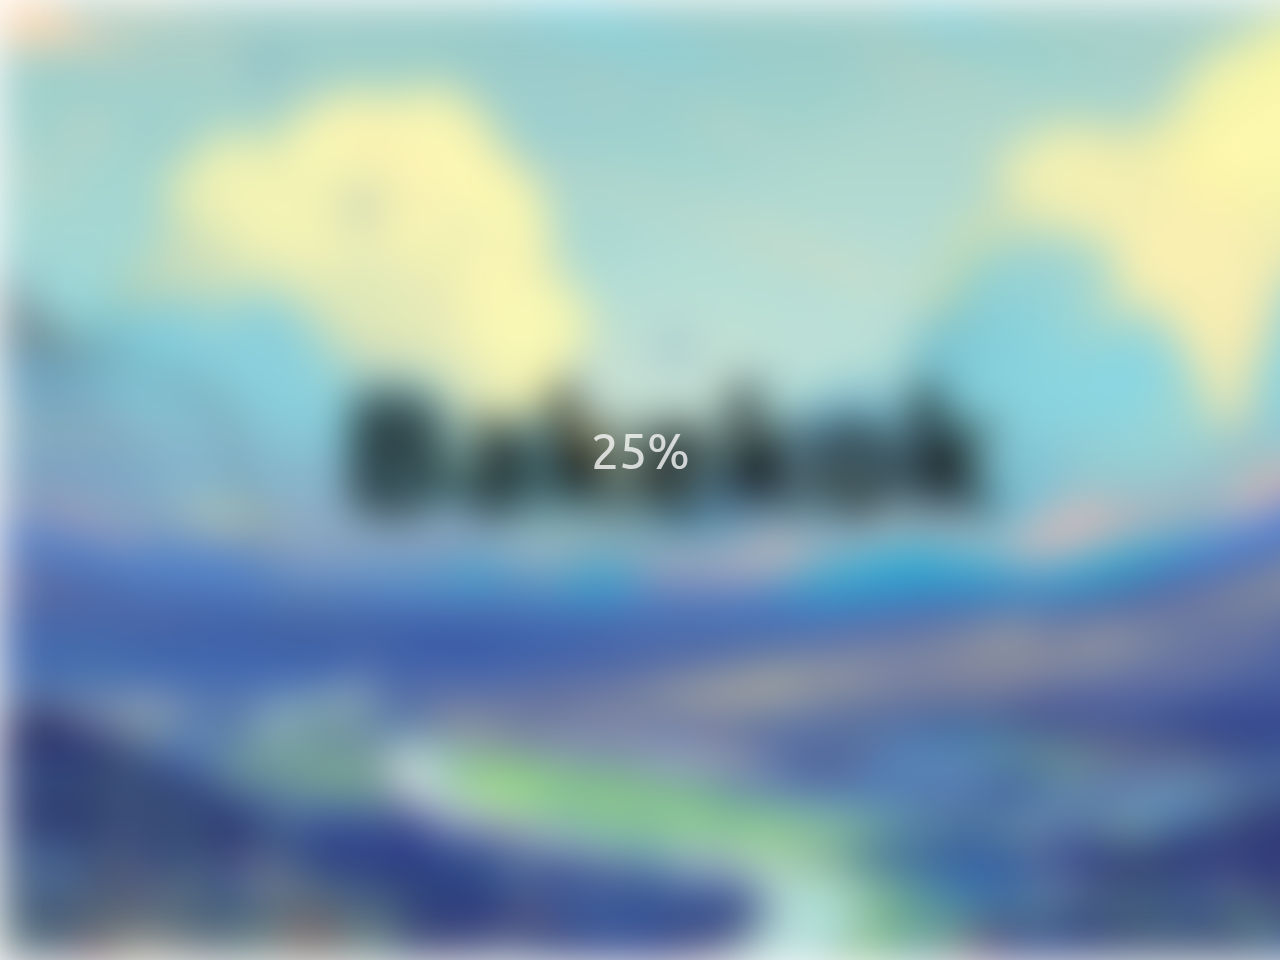
<file: Blurry Loading/index.html>
<!DOCTYPE html>
<html lang="en">
  <head>
    <meta charset="UTF-8" />
    <meta http-equiv="X-UA-Compatible" content="IE=edge" />
    <meta name="viewport" content="width=device-width, initial-scale=1.0" />
    <link rel="stylesheet" href="style.css" />
    <title>Blurry Loading</title>
  </head>
  

  <body>
    <section class="bg">
      <div style="height: 100vh; display: flex; align-items: center; justify-content: center;">
        <h1 class="h1" style="margin: auto; font-size: 10rem;">Bakekok</h1>
      </div>
    </section>
    <div class="loading-text">0%</div>
    <script src="main.js"></script>
  </body>
</html>
</file>
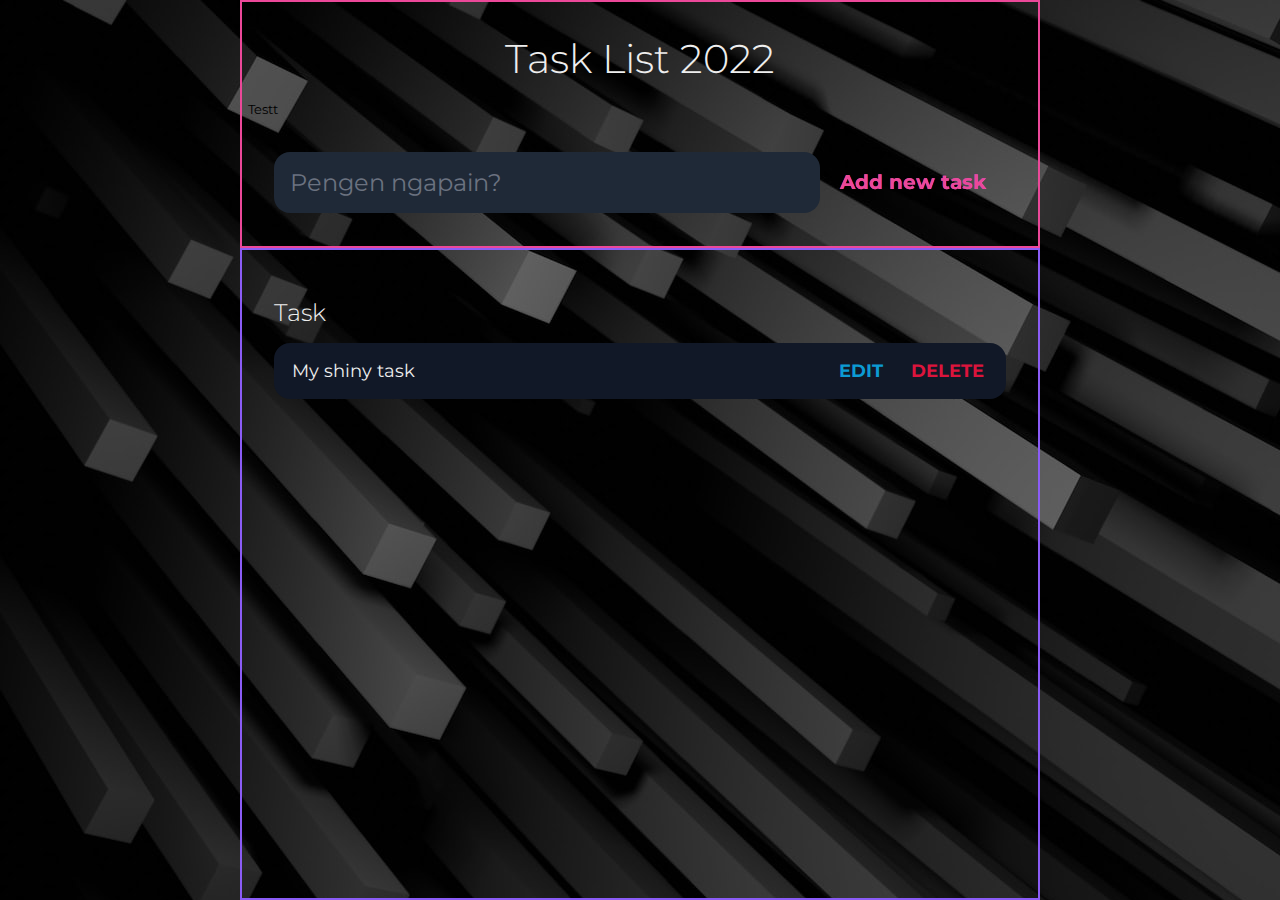
<file: to-do-list/home.html>
<!DOCTYPE html>
<html lang="en">
  <head>
    <meta charset="UTF-8" />
    <meta http-equiv="X-UA-Compatible" content="IE=edge" />
    <meta name="viewport" content="width=device-width, initial-scale=1.0" />
    <link rel="stylesheet" href="main.css" />
    <title>to do</title>
  </head>

  <body>
    <header>
      <h1>Task List 2022</h1>
      <button>Testt</button>
      <form action="" id="new-task-form">
        <input type="text" id="new-task-input" placeholder="Pengen ngapain?" />
        <input type="submit" id="new-task-submit" value="Add new task" />
      </form>
    </header>

    <main>
      <section class="task-list">
        <h1>Task</h1>

        <div id="tasks">
          <div class="task">
            <div class="content">
              <input type="text" class="text" value="My shiny task" readonly />
            </div>
            <div class="actions">
              <button class="edit">Edit</button>
              <button class="delete">Delete</button>
            </div>
          </div>
        </div>
      </section>
    </main>
    <script src="main.js"></script>
    <script src=""></script>
  </body>
</html>
</file>
<file: Blurry Loading/style.css>
@import url("https://fonts.googleapis.com/css2?family=Ubuntu:wght@300;400&display=swap");
* {
  box-sizing: border-box;
  margin: 0;
  padding: 0;
}

body {
  font-family: "Ubuntu", sans-serif;
  display: flex;
  /* flex-direction: column; */
  align-items: center;
  justify-content: center;
  height: 100vh;
  overflow: hidden;
  margin: 0;
}

.bg {
  background: url(bg.jpg) no-repeat center center/cover;
  position: absolute;
  top: 0;
  left: 0;
  width: calc(100vw + 60px);
  height: calc(100vh + 60px);
  z-index: -1;
  filter: blur(0px);
}

.loading-text {
  font-size: 50px;
  color: #fff;
}
</file>
<file: to-do-list/main.css>
@import url("https://fonts.googleapis.com/css2?family=Fira+Sans+Extra+Condensed:ital,wght@1,300&family=Montserrat&family=Satisfy&display=swap");
:root {
  --dark: #374151;
  --darker: #1f2937;
  --darkest: #111827;
  --gray: #6b7280;
  --light: #eee;
  --pink: #ec4899;
  --purple: #8b5cf6;
}

* {
  box-sizing: border-box;
  margin: 0;
  font-family: "Montserrat", sans-serif;
  /* border: 2px solid salmon; */
}

body {
  display: flex;
  flex-direction: column;
  min-height: 100vh;
  background-color: var(--dark);
  background-image: url(shubham-dhage-MIvbZPmY9Ds-unsplash.jpg);
  color: #fff;
}

header {
  padding: 2rem 1 rem;
  max-width: 800px;
  width: 100%;
  margin: 0 auto;
  padding-top: 2rem;
  border: 2px double var(--pink);
}

header h1 {
  font-size: 2.5rem;
  font-weight: 300;
  color: var(--light);
  margin-bottom: 1rem;
  text-align: center;
}

#new-task-form {
  display: flex;
  flex-wrap: wrap;
  padding: 2rem;
}

input,
button {
  appearance: none;
  border: none;
  outline: none;
  background: none;
}

#new-task-input {
  max-width: 100%;
  flex: 1 1 0%;
  background-color: var(--darker);
  padding: 1rem;
  border-radius: 1rem;
  margin: auto;
  color: var(--light);
  font-size: 1.5rem;
}
#new-task-input::placeholder {
  color: var(--gray);
}

#new-task-submit {
  color: var(--pink);
  font-size: 1.25rem;
  font-weight: 700;
  background-image: linear-gradient(to right, var(--pink), var(--purple));
  -webkit-background-clip: text;
  -webkit-animation-fill-mode: transparent;
  cursor: pointer;
  transition: 0.4s;
  margin: auto;
  padding: 20px;
  border-radius: 1rem;
}
#new-task-submit:hover {
  opacity: 0.8;
}
#new-task-submit:active {
  opacity: 0.6;
}

main {
  flex: 1 1 0%;
  padding: 2rem 1rem;
  max-width: 800px;
  width: 100%;
  margin: 0 auto;
  border: 2px double var(--purple);
}

.task-list {
  padding: 1rem;
}
.task-list h1 {
  font-size: 1.5rem;
  font-weight: 300;
  color: var(--light);
  margin-bottom: 1rem;
}

#tasks .task {
  display: flex;
  justify-content: space-between;
  background-color: var(--darkest);
  padding: 1rem;
  border-radius: 1rem;
  margin-bottom: 1rem;
}

#tasks .task .content {
  flex: 1 1 0%;
}

#tasks .task .content .text {
  color: var(--light);
  font-size: 1.125rem;
  width: 100%;
  display: block;
  transition: 0.4s;
}

#tasks .task .content .text:not(:read-only) {
  color: var(--pink);
}

#tasks .task .actions {
  display: flex;
  margin: 0 -0.5rem;
}

.task .actions button {
  cursor: pointer;
  margin: 0 0.5rem;
  font-size: 1.125rem;
  font-weight: 700;
  text-transform: uppercase;
  transition: 0.4s;
}

.task .actions button:hover {
  opacity: 0.8;
}
.task .actions button:active {
  opacity: 0.6;
}

.task .actions .edit {
  color: rgb(12, 155, 211);
}
.task .actions .delete {
  color: crimson;
}
</file>
